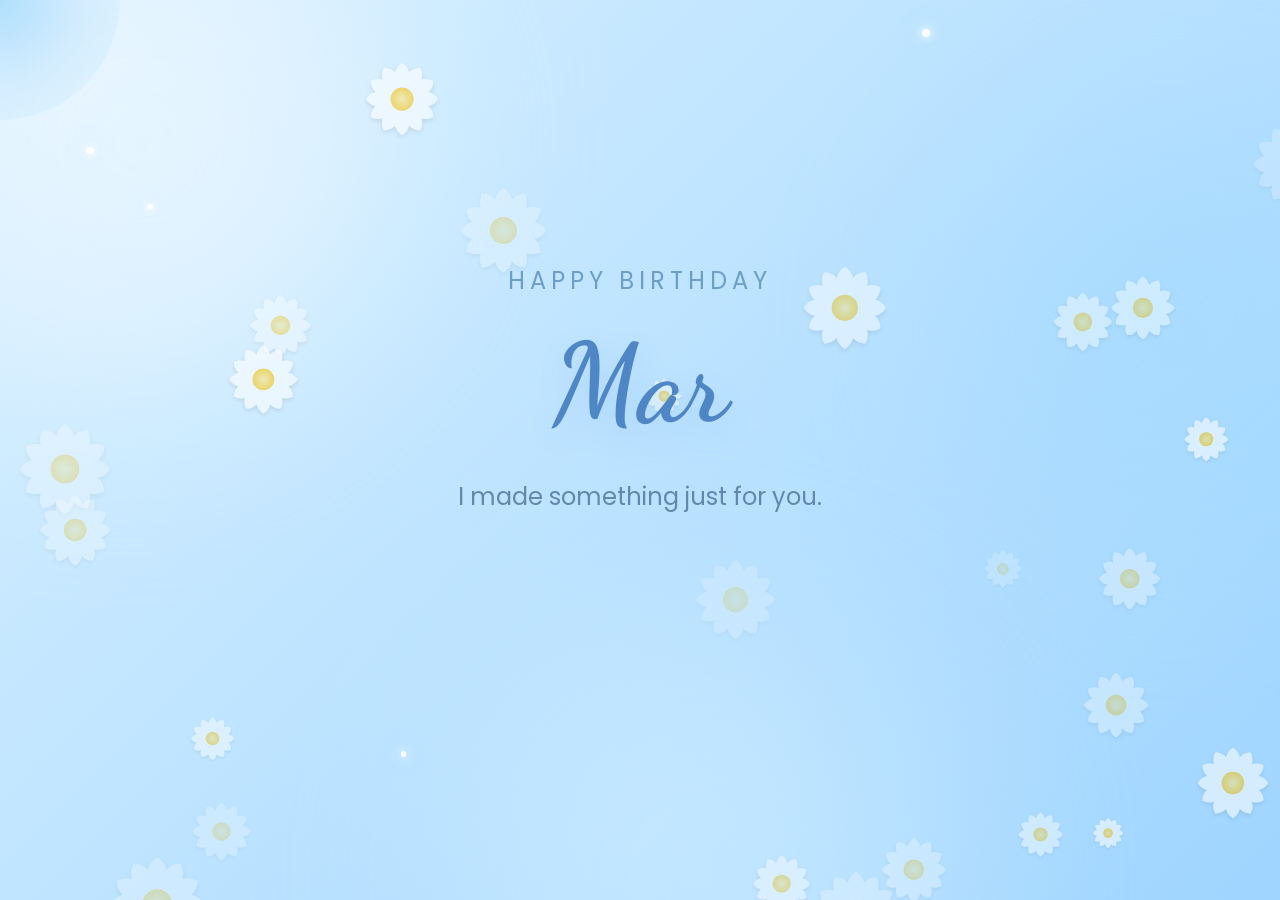
<file: index.html>
<!DOCTYPE html>
<html lang="en">

<head>



<meta charset="UTF-8">

<meta name="viewport"
content="width=device-width, initial-scale=1.0">

<title>Happy Birthday Apuuu 💙</title>

<link rel="preconnect"
href="https://fonts.googleapis.com">

<link rel="preconnect"
href="https://fonts.gstatic.com"
crossorigin>

<link href="https://fonts.googleapis.com/css2?family=Dancing+Script:wght@700&family=Poppins:wght@300;400;500;600&display=swap"
rel="stylesheet">

<link rel="stylesheet"
href="css/main.css">

<link rel="stylesheet"
href="css/animation.css">

</head>

<body>

<!-- Mouse Glow -->
<div id="mouseGlow"></div>

<!-- Animated Background -->
<div class="background">

<div class="blob blob1"></div>
<div class="blob blob2"></div>
<div class="blob blob3"></div>

</div>

<!-- Sparkles -->
<div id="sparkles"></div>

<!-- Floating Flowers -->
<div id="flowers"></div>

<!-- Hero -->
<main class="hero">

<p class="topText">
Happy Birthday
</p>

<h1 id="title">

</h1>

<p class="subtitle">

I made something just for you.

</p>

<button
id="beginButton">

Lets Go

</button>

</main>


<script src="js/main.js"></script>

</body>
</html>
</file>
<file: css/main.css>
/* ======================================================
   HAPPY BIRTHDAY APUUU
   MAIN STYLES
====================================================== */

/* ---------- RESET ---------- */

*{
    margin:0;
    padding:0;
    box-sizing:border-box;
}

html{
    scroll-behavior:smooth;
}

body{

    font-family:'Poppins',sans-serif;

    background:linear-gradient(
        135deg,
        #d8efff 0%,
        #c6e8ff 30%,
        #b3deff 65%,
        #9fd5ff 100%
    );

    position:relative;

    transition:opacity .7s ease;

}

/* ---------- HERO ---------- */

.hero{

    position:relative;

    z-index:100;

    width:min(900px,90%);

    min-height:100vh;

    display:flex;

    flex-direction:column;

    justify-content:center;

    align-items:center;

    text-align:center;

    margin:auto;

}

.topText{

    font-size:24px;

    color:#6d9ec7;

    letter-spacing:5px;

    text-transform:uppercase;

    margin-bottom:20px;
}

#title{

    font-family:'Dancing Script',cursive;

    font-size:110px;

    color:#4f86c6;

    margin-bottom:25px;

    text-shadow:

        0 10px 30px rgba(79,134,198,.15);
}

.subtitle{

    font-size:24px;

    color:#6488ad;

    line-height:1.8;

    margin-bottom:60px;
}

/* ---------- BUTTON ---------- */

#beginButton{

    border:none;

    padding:18px 48px;

    border-radius:60px;

    background:white;

    color:#4f86c6;

    font-size:20px;

    cursor:pointer;

    transition:.35s;

    box-shadow:

        0 15px 35px rgba(0,0,0,.08);
    opacity:1;
    transform:translateY(0);
}

#beginButton:hover{

    transform:

        translateY(-5px)
        scale(1.04);

    box-shadow:

        0 25px 45px rgba(79,134,198,.22);
}

/* ---------- BACKGROUND ---------- */

.background{

    position:absolute;

    inset:0;

    overflow:hidden;
}

/* ---------- BLOBS ---------- */

.blob{

    position:absolute;

    border-radius:50%;

    filter:blur(110px);

    opacity:.45;

    animation:blobFloat 18s ease-in-out infinite alternate;
}

.blob1{

    width:520px;
    height:520px;

    background:#ffffff;

    left:-120px;
    top:-120px;
}

.blob2{

    width:420px;
    height:420px;

    background:#9dd9ff;

    right:-100px;
    top:120px;

    animation-delay:3s;
}

.blob3{

    width:500px;
    height:500px;

    background:#d8f2ff;

    left:35%;
    bottom:-220px;

    animation-delay:6s;
}

/* ---------- MOUSE GLOW ---------- */

#mouseGlow{

    position:fixed;

    width:240px;
    height:240px;

    border-radius:50%;

    background:radial-gradient(
    circle,
    rgba(135,206,250,.55),
    rgba(135,206,250,.18),
    rgba(135,206,250,0)
);

    pointer-events:none;

    z-index:5;

    transform:translate(-50%,-50%);
}
/* =====================================
   SPARKLES
===================================== */

#sparkles{

    position:fixed;

    inset:0;

    overflow:hidden;

    pointer-events:none;

    z-index:50;

}

.sparkle{

    position:absolute;

    width:4px;
    height:4px;

    border-radius:50%;

    background:white;

    opacity:.9;

    box-shadow:

        0 0 8px white,
        0 0 16px white,
        0 0 28px #9fd5ff;

    animation:sparkleFloat linear infinite;

    pointer-events:none;

}
/* ==========================================
   FLOATING DAISIES
========================================== */

#flowers{

    position:fixed;

    inset:0;

    overflow:visible;

    pointer-events:none;

    z-index:20;

}

/* =====================================
   FLOWER ENGINE
===================================== */

.flower{

    position:absolute;

    width:80px;
    height:80px;

    pointer-events:none;

    will-change:transform;

    animation:testSpin 3s linear infinite;

}

.flower svg{

    width:100%;
    height:100%;

    display:block;

}
/* ==================================================
   NAVIGATION
================================================== */

.nav{

    position:fixed;

    top:18px;

    left:50%;

    transform:translateX(-50%);

    display:flex;

    gap:14px;

    padding:12px 18px;

    background:rgba(255,255,255,.68);

    backdrop-filter:blur(16px);

    border:1px solid rgba(255,255,255,.7);

    border-radius:60px;

    box-shadow:

        0 10px 30px rgba(79,134,198,.12);

    z-index:1000;

}

.nav a{

    text-decoration:none;

    color:#5d86b7;

    font-size:16px;

    font-weight:500;

    padding:10px 18px;

    border-radius:30px;

    transition:.3s;

}

.nav a:hover{

    background:#dff2ff;

    color:#3f73ae;

}
/* ==================================================
   PAGE BUTTONS
================================================== */

.pageButtons{

    position:fixed;

    bottom:45px;

    left:0;

    width:100%;

    display:flex;

    justify-content:space-between;

    padding:0 35px;

    pointer-events:none;

    z-index:9999;

}

.pageButtons a{

    pointer-events:auto;

    text-decoration:none;

    font-family:'Poppins',sans-serif;

    font-size:16px;

    font-weight:600;

    color:#4f86c6;

    background:rgba(255,255,255,.92);

    padding:14px 22px;

    border-radius:50px;

    box-shadow:
        0 12px 30px rgba(79,134,198,.18);

    transition:.3s;

}

.pageButtons a:hover{

    transform:translateY(-5px);

    background:white;

}
</file>
<file: css/animation.css>
@keyframes blobFloat{

    0%{

        transform:
        translate(0px,0px);

    }

    100%{

        transform:
        translate(90px,-70px);

    }

}
@keyframes sparkleFloat{

    0%{

        transform:
        translateY(110vh)
        scale(0);

        opacity:0;

    }

    20%{

        opacity:.9;

    }

    80%{

        opacity:.9;

    }

    100%{

        transform:
        translateY(-20vh)
        scale(1);

        opacity:0;

    }

}
@keyframes daisyFloat{

    0%{

        transform:
            translateY(110vh);

        opacity:0;

    }

    10%{

        opacity:.45;

    }

    90%{

        opacity:.45;

    }

    100%{

        transform:
            translateY(-20vh);

        opacity:0;

    }

}

@keyframes daisyRotate{

    from{

        rotate:0deg;

    }

    to{

        rotate:360deg;

    }

}
/* =========================================
   FLOWER ENGINE
========================================= */

@keyframes flowerFloat{

    from{

        transform:
        translate3d(0,110vh,0)
        rotate(0deg);

    }

    to{

        transform:
        translate3d(var(--xMove),-130vh,0)
        rotate(var(--rotate));

    }

}
@keyframes testSpin {
    from {
        transform: rotate(0deg);
    }
    to {
        transform: rotate(360deg);
    }
}
</file>
